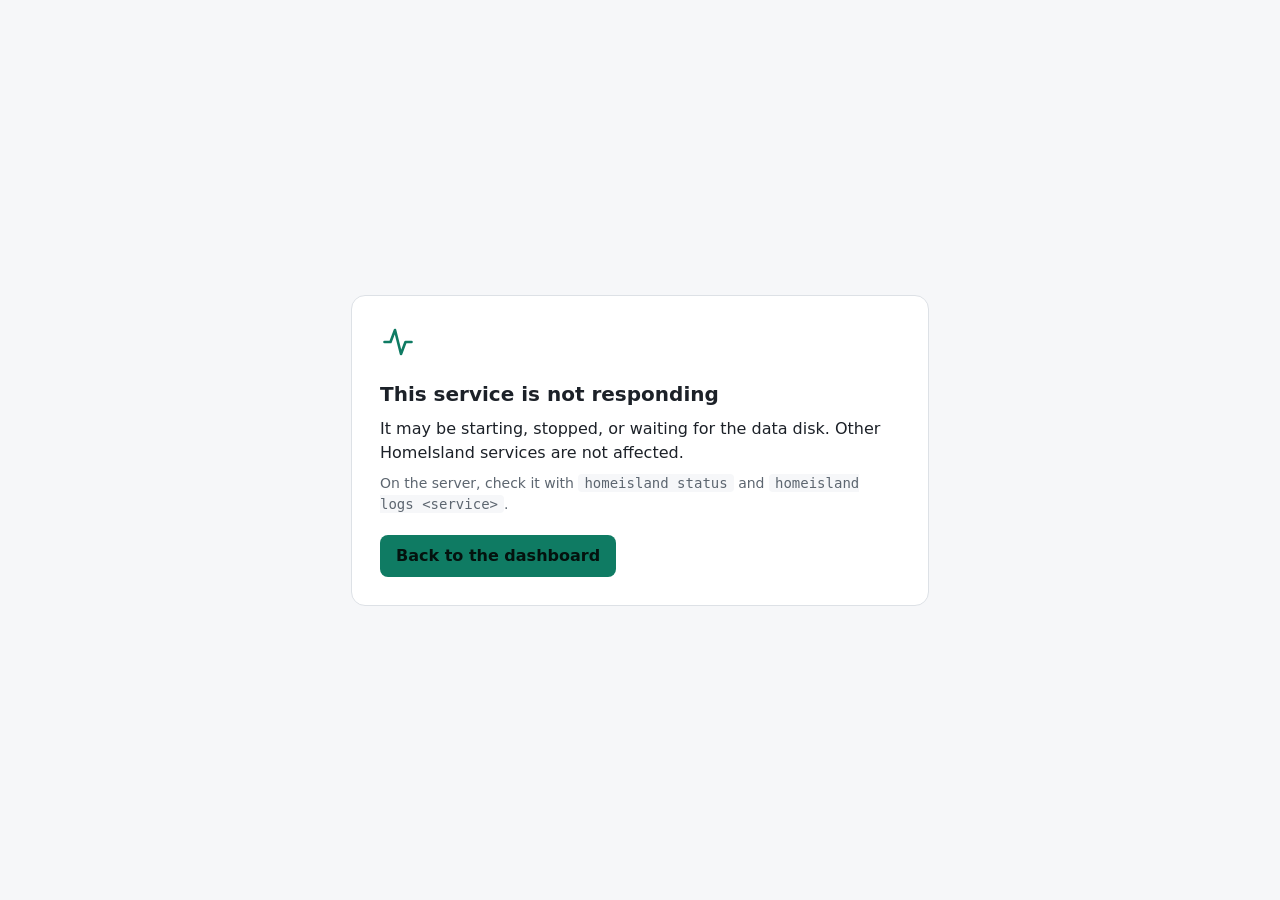
<file: dashboard/unavailable.html>
<!doctype html>
<html lang="en">
<head>
  <meta charset="utf-8">
  <meta name="viewport" content="width=device-width, initial-scale=1">
  <meta name="color-scheme" content="dark light">
  <title>Service unavailable · HomeIsland</title>
  <!-- Self-contained: this page is shown on other host names when their service is down. -->
  <style>
    :root { --bg: #0d1117; --panel: #161b22; --line: #262d36; --text: #e6edf3; --muted: #8b949e; --accent: #4cc2a4; }
    @media (prefers-color-scheme: light) { :root { --bg: #f6f7f9; --panel: #fff; --line: #dde1e6; --text: #1c2128; --muted: #5d6670; --accent: #0f7b63; } }
    body { margin: 0; min-height: 100vh; display: grid; place-items: center; background: var(--bg); color: var(--text);
      font: 16px/1.5 system-ui, -apple-system, "Segoe UI", Roboto, Ubuntu, sans-serif; padding: 16px; box-sizing: border-box; }
    main { max-width: 520px; padding: 28px; background: var(--panel); border: 1px solid var(--line); border-radius: 14px; }
    h1 { font-size: 20px; margin: 12px 0 8px; }
    p { margin: 8px 0; } .muted { color: var(--muted); font-size: 14px; }
    code { background: var(--bg); padding: 1px 6px; border-radius: 4px; }
    svg { width: 36px; height: 36px; color: var(--accent); }
    a.button { display: inline-block; margin-top: 12px; padding: 9px 16px; border-radius: 8px; background: var(--accent);
      color: #04120e; text-decoration: none; font-weight: 600; }
  </style>
</head>
<body>
  <main>
    <svg viewBox="0 0 24 24" fill="none" stroke="currentColor" stroke-width="1.75" stroke-linecap="round" stroke-linejoin="round" aria-hidden="true"><path d="M3 12h4l3-8 4 16 3-8h4"/></svg>
    <h1>This service is not responding</h1>
    <p>It may be starting, stopped, or waiting for the data disk. Other HomeIsland services are not affected.</p>
    <p class="muted">On the server, check it with <code>homeisland status</code> and <code>homeisland logs &lt;service&gt;</code>.</p>
    <a class="button" href="{{placeholder "http.vars.dashboard_url"}}">Back to the dashboard</a>
  </main>
</body>
</html>
</file>
